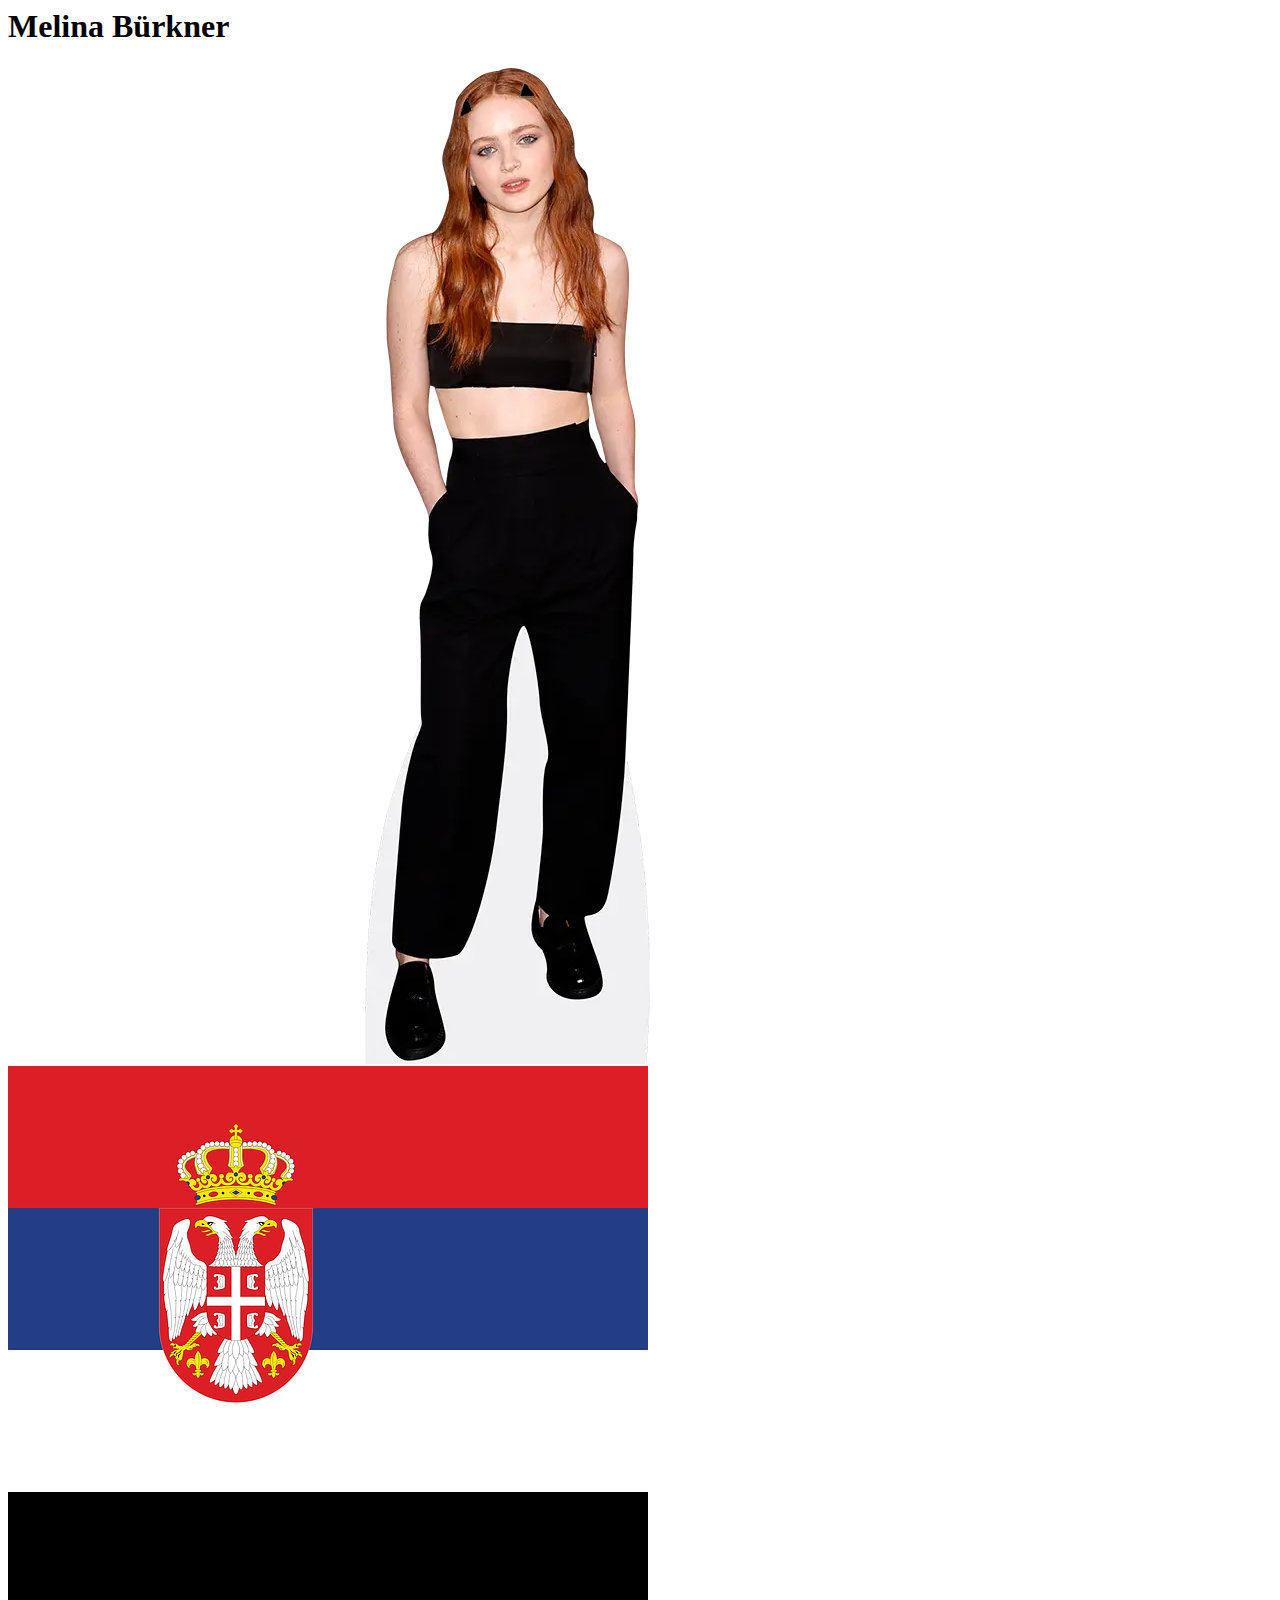
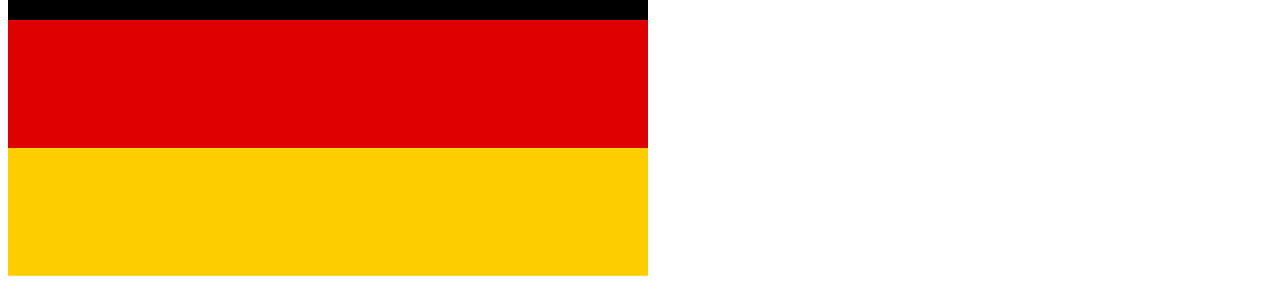
<file: AboutMe/Tutorial/index.html>
<html lang="en">
<head>
    <meta charset="UTF-8">
    <meta name="viewport" content="width=device-width, initial-scale=1.0">
    <title>Document</title>
    <link rel="preconnect" href="https://fonts.googleapis.com">
    <link rel="preconnect" href="https://fonts.gstatic.com" crossorigin>
    <link href="https://fonts.googleapis.com/css2?family=Archivo+Black&family=Lato:ital,wght@0,100;0,300;0,400;0,700;0,900;1,100;1,300;1,400;1,700;1,900&family=Radio+Canada+Big:ital,wght@0,400..700;1,400..700&display=swap" rel="stylesheet">
    <link rel="stylesheet" href="C:\Users\LTC-Prak\OneDrive - BASF\Documents\Praktikantin Melina\AboutMe\index.css">

    
</head>

<body>
    <div class="navbar"> 
        <h1 class="headline">
        Melina Bürkner<span>
        </h1>
    </div>

        <div>
            <div class="line2">
        </div>
            <div class="line1">
        </div>
            <div class="line">
        </div>

        <div>
            <div class="line3">
        </div>
            <div class="line4">
        </div>
            <div class="line5">
        </div>

        <div>
            <span class="dot"></span>
            <span class="dot"></span>
        </div>
    </div>

  <div class="image-container">
        <img class="header-image" src="images/bild.webp">
        <img class="header-image" src="images/serbia.webp">
        <img class="header-image" src="images/germany.webp">
    </div> 
           


</body>
</html>
</file>
